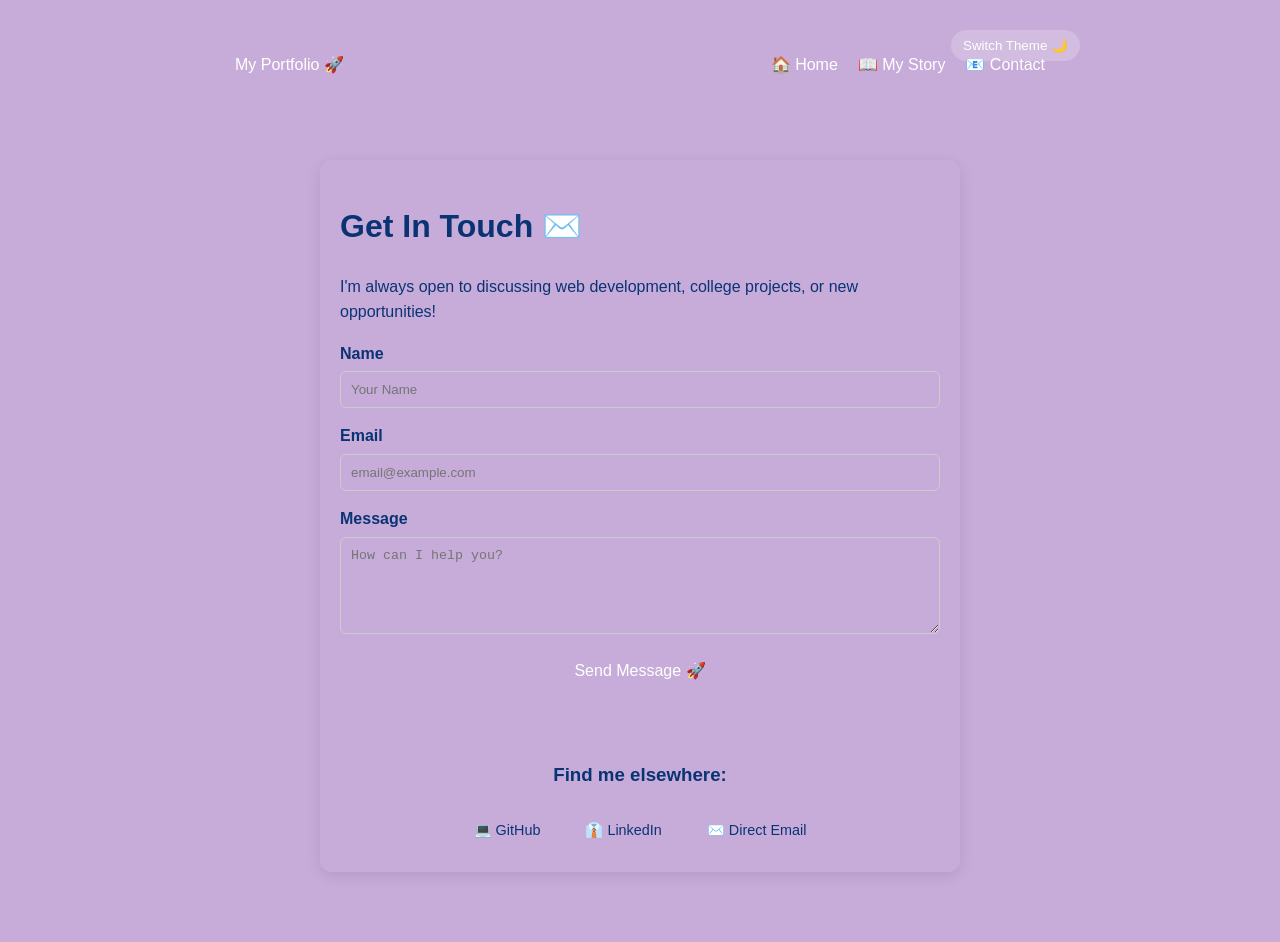
<file: contact.html>
<!DOCTYPE html>
<html lang="en">
<head>
    <meta charset="UTF-8">
    <meta name="viewport" content="width=device-width, initial-scale=1.0">
    <title>Contact Me</title>
    <link rel="stylesheet" href="style.css">
</head>
<body>
    <nav class="main-nav">
    <div class="nav-logo">My Portfolio 🚀</div>
    <ul class="nav-links">
        <li><a href="index.html">🏠 Home</a></li>
        <li><a href="story-detail.html">📖 My Story</a></li>
        <li><a href="contact.html">📧 Contact</a></li>
    </ul>
    <button id="theme-toggle">Switch Theme 🌙</button>
</nav>
    <main class="contact-container">
        <h1>Get In Touch ✉️</h1>
        <p>I'm always open to discussing web development, college projects, or new opportunities!</p>
        
        <form class="contact-form">
            <div class="form-group">
                <label>Name</label>
                <input type="text" placeholder="Your Name" required>
            </div>
            
            <div class="form-group">
                <label>Email</label>
                <input type="email" placeholder="email@example.com" required>
            </div>
            <div class="form-group">
                <label>Message</label>
                <textarea rows="5" placeholder="How can I help you?"></textarea>
            </div>
            <button type="submit" class="submit-btn">Send Message 🚀</button>
            <div class="social-links">
    <h3>Find me elsewhere:</h3>
    <div class="social-icons">
        <a href="https://github.com/reenaprogrammer" target="_blank" title="GitHub">💻 GitHub</a>
        <a href="https://linkedin.com/in/reena-m-26ba6421b/" target="_blank" title="LinkedIn">👔 LinkedIn</a>
        <a href="mailto:reenaprogrammer@gmail.com" title="Email">✉️ Direct Email</a>
    </div>
</div>
        </form>
    </main>

    <script src="script.js"></script>
</body>
</html>
</file>
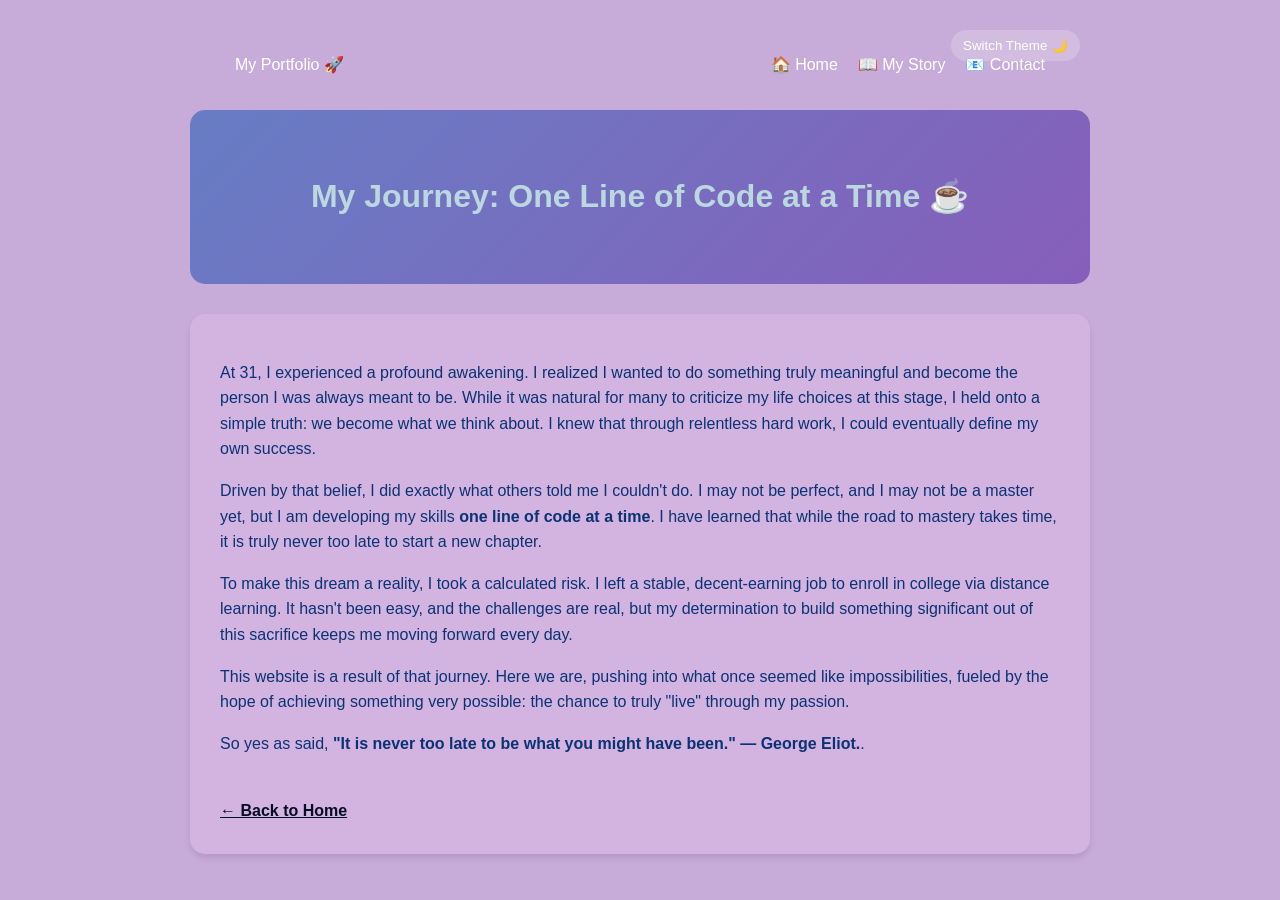
<file: story-detail.html>
<!DOCTYPE html>
<html lang="en">
<head>
    <meta charset="UTF-8">
    <meta name="viewport" content="width=device-width, initial-scale=1.0">
    <title>The Full Story | My Portfolio</title>
    <link rel="stylesheet" href="style.css">
</head>
<body>
    <nav class="main-nav">
    <div class="nav-logo">My Portfolio 🚀</div>
    <ul class="nav-links">
        <li><a href="index.html">🏠 Home</a></li>
        <li><a href="story-detail.html">📖 My Story</a></li>
        <li><a href="contact.html">📧 Contact</a></li>
    </ul>
    <button id="theme-toggle">Switch Theme 🌙</button>
</nav>
    <header>
        <h1>My Journey: One Line of Code at a Time ☕</h1>
    </header>

    <main>
        <article class="full-story-content">
            <p>At 31, I experienced a profound awakening. I realized I wanted to do something truly meaningful and become the person I was always meant to be. While it was natural for many to criticize my life choices at this stage, I held onto a simple truth: we become what we think about. I knew that through relentless hard work, I could eventually define my own success.
            </p>
            <p>Driven by that belief, I did exactly what others told me I couldn't do. I may not be perfect, and I may not be a master yet, but I am developing my skills <strong>one line of code at a time</strong>. I have learned that while the road to mastery takes time, it is truly never too late to start a new chapter.</p>
            <p>To make this dream a reality, I took a calculated risk. I left a stable, decent-earning job to enroll in college via distance learning. It hasn't been easy, and the challenges are real, but my determination to build something significant out of this sacrifice keeps me moving forward every day.</p>
            <p>This website is a result of that journey. Here we are, pushing into what once seemed like impossibilities, fueled by the hope of achieving something very possible: the chance to truly "live" through my passion.</p>
            <p>So yes as said, <span class="highlight">"It is never too late to be what you might have been." — George Eliot.</span>.</p>
            <br>
            <a href="index.html" style="color: #060d24; font-weight: bold;">← Back to Home</a>
        </article>
    </main>

    <script src="script.js"></script>
</body>
</html>
</file>
<file: style.css>
/* Base Styles */
body {
    font-family: 'Segoe UI', Tahoma, Geneva, Verdana, sans-serif;
    background-color: #c7acd9;
    color: #0a3374;
    line-height: 1.6;
    padding: 20px;
    max-width: 900px;
    margin: 0 auto;
    transition: background 0.3s, color 0.3s;
}

header {
    text-align: center;
    padding: 40px 0;
    background: linear-gradient(135deg, #677dc5, #875eba);
    color: rgb(187, 216, 223);
    border-radius: 15px;
    margin-bottom: 30px;
    position: relative;
}

#theme-toggle {
    position: absolute;
    top: 10px;
    right: 10px;
    padding: 8px 12px;
    cursor: pointer;
    border-radius: 20px;
    border: none;
    background: rgba(255, 255, 255, 0.2);
    color: white;
}

/* Book Shelf Grid */
#book-container {
    display: flex;
    flex-wrap: wrap;
    gap: 20px;
    justify-content: center;
    margin-bottom: 40px;
}

.book-card {
    background: rgb(211, 171, 171);
    padding: 20px;
    border-radius: 10px;
    box-shadow: 0 4px 6px rgba(0,0,0,0.1);
    width: 200px;
    transition: transform 0.2s;
}

.book-card:hover { transform: translateY(-5px); }

/* Story Section */
#story-nook {
    background: rgb(154, 158, 206);
    padding: 30px;
    border-radius: 15px;
    box-shadow: 0 4px 6px rgba(0,0,0,0.1);
}

.story-image-container img {
    width: 100%;
    border-radius: 10px;
    margin-bottom: 15px;
}

#read-more-btn {
    background-color: #0c937d;
    color: white;
    border: none;
    padding: 10px 20px;
    border-radius: 5px;
    cursor: pointer;
}

/* Dark Mode Classes */
body.dark-theme {
    background-color: #1a1a1a;
    color: #f4f7f6;
}

.dark-theme .book-card, .dark-theme #story-nook {
    background-color: #2d2d2d;
    color: white;
}
/* Container for the flip effect */
.book-card {
    background-color: transparent;
    width: 200px;
    height: 250px;
    perspective: 1000px; /* Gives the 3D look */
}

.book-inner {
    position: relative;
    width: 100%;
    height: 100%;
    text-align: center;
    transition: transform 0.6s;
    transform-style: preserve-3d;
    cursor: pointer;
}

/* This class will be added via JavaScript when clicked */
.book-inner.is-flipped {
    transform: rotateY(180deg);
}

.book-front, .book-back {
    position: absolute;
    width: 100%;
    height: 100%;
    -webkit-backface-visibility: hidden; /* Safari */
    backface-visibility: hidden;
    border-radius: 10px;
    padding: 20px;
    box-shadow: 0 4px 6px rgba(0,0,0,0.1);
    display: flex;
    flex-direction: column;
    justify-content: center;
}

.book-front {
    background-color: rgb(213, 154, 154);
    color: #5b0303;
}

.book-back {
    background-color: #62b1c1;
    color: white;
    transform: rotateY(180deg);
}
/* Styling for the new story container */
.full-story-content {
    background: rgb(211, 179, 224);
    padding: 30px;
    border-radius: 15px;
    margin-top: 20px;
    box-shadow: 0 4px 6px rgba(0,0,0,0.1);
}

/* Ensure it changes color in dark mode */
.dark-theme .full-story-content {
    background-color: #2d2d2d;
    color: white;
}

/* Make the back link look like a clean button or bold text */
.back-link {
    color: #040a1e;
    text-decoration: none;
    font-weight: bold;
    display: inline-block;
    margin-top: 20px;
}
.highlight {
    color: var(--accent-color);
    font-weight: bold;
    border-bottom: 2px solid var(--accent-color);
}
.contact-container {
    max-width: 600px;
    margin: 50px auto;
    padding: 20px;
    background: var(--card-bg);
    border-radius: 12px;
    box-shadow: 0 4px 15px rgba(0,0,0,0.1);
}

.form-group {
    margin-bottom: 15px;
    display: flex;
    flex-direction: column;
}

.form-group label {
    margin-bottom: 5px;
    font-weight: bold;
}

.form-group input, .form-group textarea {
    padding: 10px;
    border: 1px solid #ccc;
    border-radius: 6px;
    background: var(--bg-color);
    color: var(--text-color);
}

.submit-btn {
    width: 100%;
    background: var(--accent-color);
    color: white;
    padding: 12px;
    border: none;
    border-radius: 6px;
    cursor: pointer;
    font-size: 1rem;
}
.social-links {
    margin-top: 30px;
    padding-top: 20px;
    border-top: 1px dashed var(--accent-color);
    text-align: center;
}

.social-icons {
    display: flex;
    justify-content: center;
    gap: 15px;
    margin-top: 10px;
}

.social-icons a {
    text-decoration: none;
    color: var(--text-color);
    padding: 10px 15px;
    border: 1px solid var(--accent-color);
    border-radius: 8px;
    font-size: 0.9rem;
    transition: all 0.3s ease;
}

.social-icons a:hover {
    background-color: var(--accent-color);
    color: white;
    transform: translateY(-3px); /* Subtle lift effect */
}
.main-nav {
    display: flex;
    justify-content: space-between;
    align-items: center;
    padding: 1rem 5%;
    background-color: var(--nav-bg);
    color: white;
    position: sticky;
    top: 0;
    z-index: 1000;
}

.nav-links {
    display: flex;
    list-style: none;
    gap: 20px;
}

.nav-links a {
    color: white;
    text-decoration: none;
    font-weight: 500;
    transition: 0.3s;
}

.nav-links a:hover {
    color: var(--accent-color);
}
</file>
